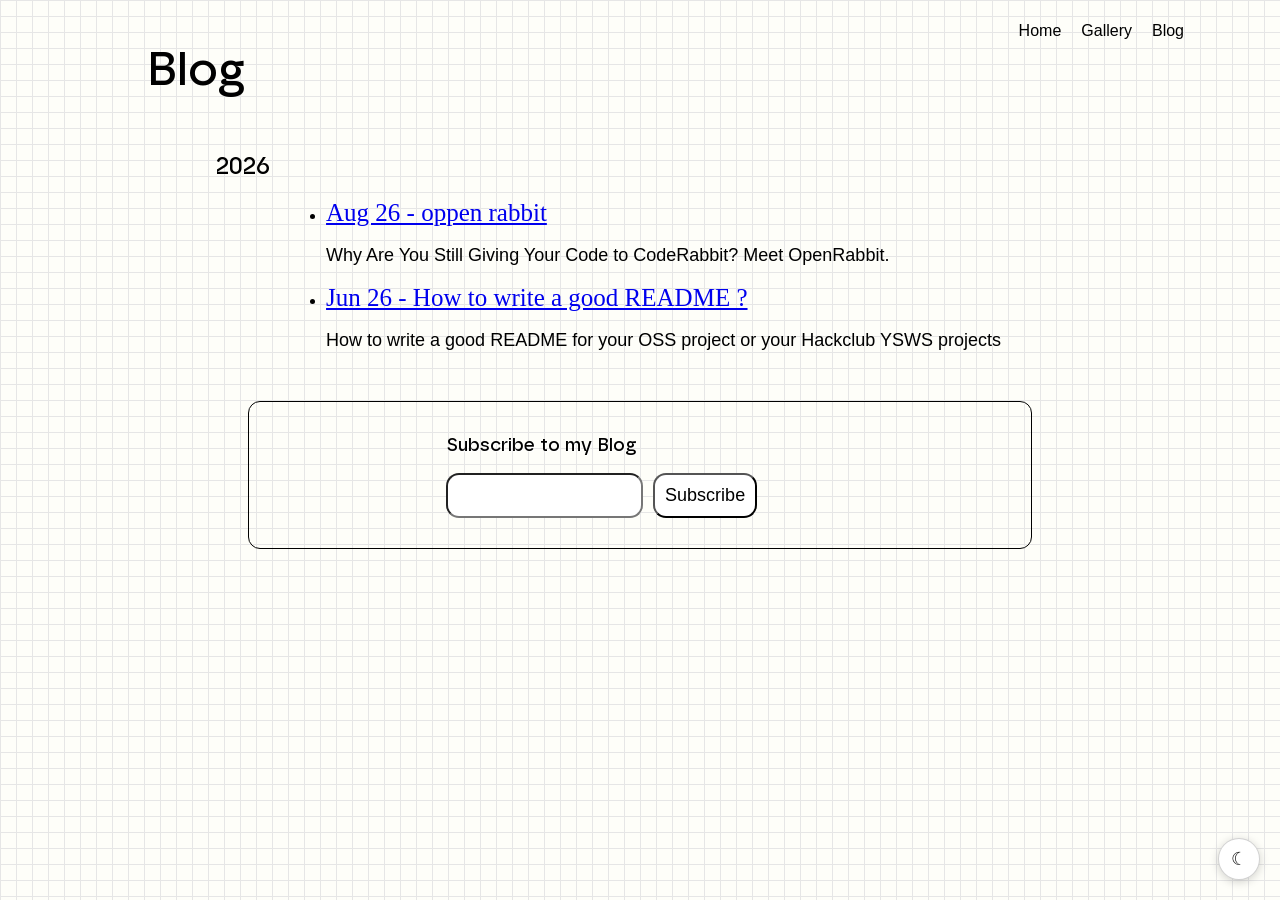
<file: blog.html>
<!DOCTYPE html>
<html lang="en">
<head>
    <meta charset="UTF-8">
    <meta name="viewport" content="width=device-width, initial-scale=1.0">
    <link rel="icon" type="image/png" href="https://cdn.hackclub.com/019f1815-82c6-776b-b1a2-f326934edd79/Untitled%20design%20(51)%20(1).png">
    <link rel="stylesheet" href="dark.css"/>
    <script src="theme.js"></script>
    <link rel="stylesheet" href="responsive.css"/>
    <title>Aryan's Blog</title>
    <style>
        section {
            margin-top: 50px;
        
        }
        body {
            background-color: #fefae031;
            background-image:
        linear-gradient(#e6e6e6 1px, transparent 1px),
        linear-gradient(90deg, #e6e6e6 1px, transparent 1px);
        background-size: 16px 16px;
            
            margin-bottom: 150px;
        }

        .main {
            margin-left: 11% ;
            margin-right: 11%;
            margin-top: 47px;
        }

        p {
            font-size:large;
        }

        p::selection,
h1::selection,
h2::selection,
h3::selection,
h4::selection,
h5::selection,
h6::selection,
a::selection

 {
            background-color: rgb(255, 202, 28);
            color: rgb(0, 0, 0);
        }

        nav {
            position: fixed;
            top: 1%;
            right: 0.5%;
            background-color: transparent;
            width: 100%;
            display: flex;
            

            gap: 20px;
            justify-content: right;
            margin-right: 7%;
          
        }
        nav a {
            text-decoration: 0;
            color: black;
            margin-top: 13px;
            font-family: Arial, Helvetica, sans-serif;
            transition: 0.2s;
            border-bottom: 2px solid transparent;
        }

        nav a:hover {
            border-bottom-color: black;
        }

        p {
            font-family: Arial, Helvetica, sans-serif;
        }
                @font-face {
        font-family: safiro;
        src: url(assets/safiro-medium-webfont.ttf)format("truetype");
        font-display: swap
    }

    @font-face {
    font-family: safiro Fallback;
        src: local(Arial);
        ascent-override:86.78%;descent-override:24.54%;line-gap-override:0.0%;size-adjust:107.98%}

    H1 {
        font-family: safiro,safiro Fallback;
        font-size: 48px;
        font-weight: 1;
        margin-bottom: 0;

    }


    @media (max-width: 768px) {
    h1 {
        font-size: 48px;
    }
}
h2 {
            font-family: safiro,safiro Fallback;
            font-weight: 1;
        }
        h3 {
            font-family: safiro,safiro Fallback;
            font-weight: 1;
        }

        .content {
            margin-left: 7%;
            margin-right: 7%;
        }
        .headi {
            font-size: 25px;
        }
        .pos {
            margin-left: 70px;
        }
        .email {
            width:80%;
            max-width: 570px;
            margin:auto;
            border: 1px solid black;
            padding: 15px;
            padding-left: 20%;
            border-radius: 12px;
            padding-bottom: 30px;
            background-image: url("https://i.pinimg.com/736x/9a/19/5c/9a195c2f5a61bb0fb6708eb7200dd88f.jpg");
        }
        button {
            font-size: large;
            padding: 10px;
            background-image: none;
            background-color: white;
            border-radius: 13px;
            
        }
        #ema {
            padding: 12px;
            background-image: none;
            border-radius: 13px;
        }
        #yu {
            text-shadow: 1px 1px 1px white;
        }
        .subs {
            display: flex;
            gap: 10px;
        }
        @media (max-width:577px){
            .subs {
                flex-direction: column;
            }
            .pos {
                margin-left: 0;
            }
            body {
        background-image: none;
        background-size: auto;
    }
        }
    </style>
</head>
<body>
    <nav>
        <a href="index.html">Home</a>
        <a href="gallery.html">Gallery</a>
        <a href="blog.html">Blog</a>
        <!-- <a href="Daily.html
">Daily</a> -->
    </nav>
    <div class="main">
        <h1 style="margin-bottom: 60px;">
            Blog
        </h1>
        <div class="content">
            <h2>
                2026
            </h2>
            <ul class="pos">
                <li>
                        <a class="headi" href="posts/open-rabbit.html">Aug 26 - oppen rabbit</a>
                        <p>Why Are You Still Giving Your Code to CodeRabbit? Meet OpenRabbit.</p>
                </li>
                <li>
                        <a class="headi" href="posts/readme.html">Jun 26 - How to write a good README ?</a>
                        <p>How to write a good README for your OSS project or your Hackclub YSWS projects</p>
                </li>
                
            
            </ul>
            
        </div>
        
        <section>
            <div class="email">
                <iframe name="hidden_iframe" style="display:none;"></iframe>
                <h3 id="yu">
                    Subscribe to my Blog
                </h3>
                <form action="https://docs.google.com/forms/d/e/1FAIpQLSf6b1pBQ9EhQ7wnm7ou2A1cweW8xdq0o8GilsfD_mX0NJfCSw/formResponse" method="POST"
                    target="hidden_iframe"
                    onsubmit="setTimeout(()=>{ window.location.reload(); }, 500);">
                    <div class="subs">
                        <input type="email" name="entry.538822340" id="ema">
                        <button type="submit">Subscribe</button>
                    </div>
                </form>

                

            </div>
        </section>

    </div>
</body>
</html>
</file>
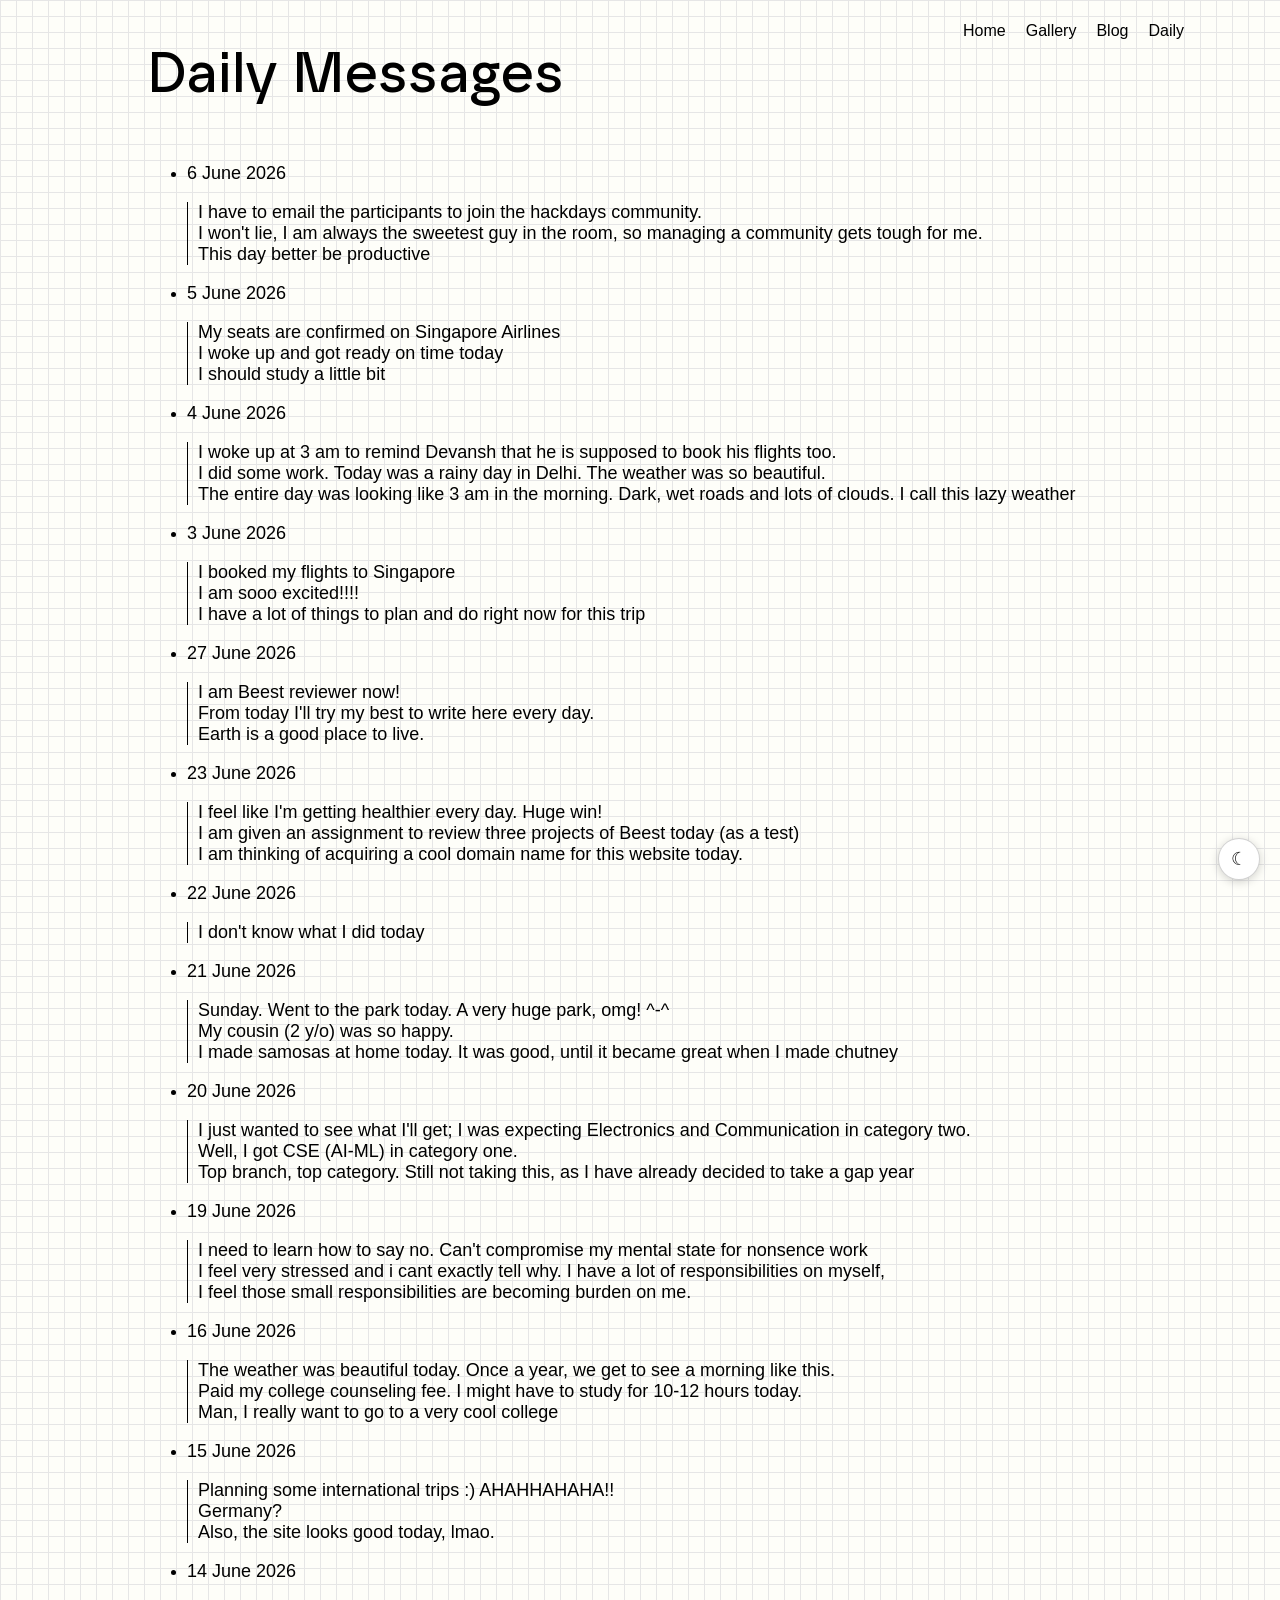
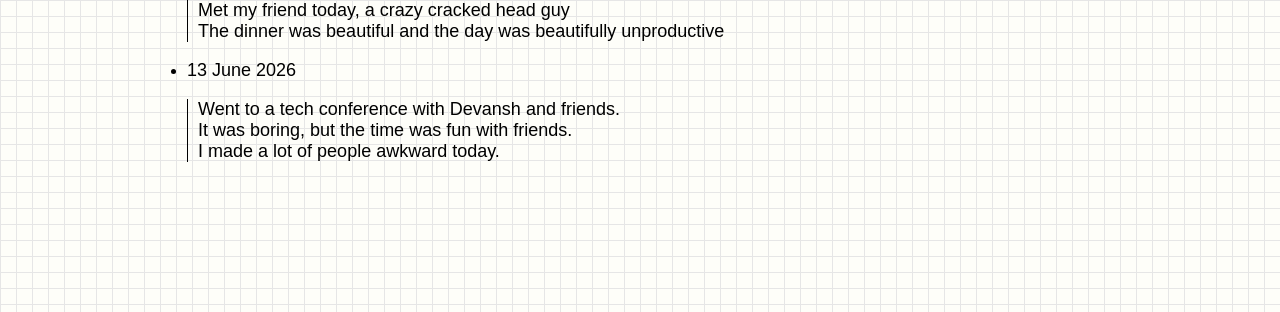
<file: Daily.html>
<!DOCTYPE html>
<html lang="en">
<head>
    <meta charset="UTF-8">
    <meta name="viewport" content="width=device-width, initial-scale=1.0">
    <link rel="stylesheet" href="dark.css"/>
    <script src="theme.js"></script>
    <link rel="icon" type="image/png" href="https://cdn.hackclub.com/019f1815-82c6-776b-b1a2-f326934edd79/Untitled%20design%20(51)%20(1).png">
    <title>Aryan's Daily</title>
    <style>
        section {
            margin-top: 50px;
        
        }
        body {
            background-color: #fefae031;
            background-image:
        linear-gradient(#e6e6e6 1px, transparent 1px),
        linear-gradient(90deg, #e6e6e6 1px, transparent 1px);
        background-size: 16px 16px;

            margin-bottom: 150px;
        }

        .main {
            margin-left: 11% ;
            margin-right: 11%;
            margin-top: 47px;
        }

        p {
            font-size:large;
        }

        p::selection,
h1::selection,
h2::selection,
h3::selection,
h4::selection,
h5::selection,
h6::selection,
a::selection

 {
            background-color: rgb(255, 202, 28);
            color: rgb(0, 0, 0);
        }
        nav {
            position: fixed;
            top: 1%;
            right: 0.5%;
            background-color: transparent;
            width: 100%;
            display: flex;
            

            gap: 20px;
            justify-content: right;
            margin-right: 7%;
          
        }
        nav a {
            text-decoration: 0;
            color: black;
            margin-top: 13px;
            font-family: Arial, Helvetica, sans-serif;
            transition: 0.2s;
            border-bottom: 2px solid transparent;
        }

        nav a:hover {
            border-bottom-color: black;
        }

        p {
            font-family: Arial, Helvetica, sans-serif;
        }
                @font-face {
        font-family: safiro;
        src: url(assets/safiro-medium-webfont.ttf)format("truetype");
        font-display: swap
    }

    @font-face {
    font-family: safiro Fallback;
        src: local(Arial);
        ascent-override:86.78%;descent-override:24.54%;line-gap-override:0.0%;size-adjust:107.98%}

    H1 {
        font-family: safiro,safiro Fallback;
        font-size: 56px;
        font-weight: 1;
        margin-bottom: 0;

    }


    @media (max-width: 768px) {
    h1 {
        font-size: 48px;
    }
    body {
        background-image: none;
        background-size: auto;
    }
}
h2 {
            font-family: safiro,safiro Fallback;
            font-weight: 1;
        }
        h3 {
            font-family: safiro,safiro Fallback;
            font-weight: 1;
        }

        
        .conday {
            border-left: 1px solid black;
            padding-left: 10px;
        }

    </style>
    <link rel="stylesheet" href="responsive.css"/>
</head>
<body>
    <nav>
        <a href="index.html">Home</a>
        <a href="gallery.html">Gallery</a>
        <a href="blog.html">Blog</a>
        <a href="Daily.html">Daily</a>
    </nav>
    <div class="main">
        <h1 style="margin-bottom: 60px;">
            Daily Messages
        </h1>
        <section>
            <div class="day">
                <ul>
                <!-- day start --> <!-- grammar fixed -->

                <li><p>6 June 2026</p></li>
                <div class="conday">
                    <p>I have to email the participants to join the hackdays community.<br>I won't lie, I am always the sweetest guy in the room, so managing a community gets tough for me.<br>This day better be productive</p> 
                    
                </div>
                <!-- day end -->
                <!-- day start --> <!-- grammar fixed -->

                <li><p>5 June 2026</p></li>
                <div class="conday">
                    <p>My seats are confirmed on Singapore Airlines<br>I woke up and got ready on time today<br>I should study a little bit</p> 
                    
                </div>
                <!-- day end -->
                <!-- day start --> <!-- grammar fixed -->

                <li><p>4 June 2026</p></li>
                <div class="conday">
                    <p>I woke up at 3 am to remind Devansh that he is supposed to book his flights too.<br>I did some work. Today was a rainy day in Delhi. The weather was so beautiful.<br>The entire day was looking like 3 am in the morning. Dark, wet roads and lots of clouds. I call this lazy weather</p> 
                    
                </div>
                <!-- day end -->
                <!-- day start --> <!-- grammar fixed -->

                <li><p>3 June 2026</p></li>
                <div class="conday">
                    <p>I booked my flights to Singapore<br>I am sooo excited!!!!<br>I have a lot of things to plan and do right now for this trip</p> 
                    
                </div>
                <!-- day end -->
                <!-- day start --> <!-- grammar fixed -->

                <li><p>27 June 2026</p></li>
                <div class="conday">
                    <p>I am Beest reviewer now!<br>From today I'll try my best to write here every day.<br>Earth is a good place to live.</p> 
                    
                </div>
                <!-- day end -->
                <!-- day start --> <!-- grammar fixed -->

                <li><p>23 June 2026</p></li>
                <div class="conday">
                    <p>I feel like I'm getting healthier every day. Huge win!<br>I am given an assignment to review three projects of Beest today (as a test)<br>I am thinking of acquiring a cool domain name for this website today.</p> 
                    
                </div>
                <!-- day end -->
                <!-- day start --> <!-- grammar fixed -->

                <li><p>22 June 2026</p></li>
                <div class="conday">
                    <p>I don't know what I did today</p> 
                    
                </div>
                <!-- day end -->
                <!-- day start --> <!-- grammar fixed -->

                <li><p>21 June 2026</p></li>
                <div class="conday">
                    <p>Sunday. Went to the park today. A very huge park, omg! ^-^<br>My cousin (2 y/o) was so happy.<br>I made samosas at home today. It was good, until it became great when I made chutney</p> 
                    
                </div>
                <!-- day end -->
                <!-- day start --> <!-- grammar fixed -->

                <li><p>20 June 2026</p></li>
                <div class="conday">
                    <p>I just wanted to see what I'll get; I was expecting Electronics and Communication in category two.<br>Well, I got CSE (AI-ML) in category one.<br>Top branch, top category. Still not taking this, as I have already decided to take a gap year</p> 
                    
                </div>
                <!-- day end -->
                 <li><p>19 June 2026</p></li>
                <div class="conday">
                    <p>I need to learn how to say no. Can't compromise my mental state for nonsence work<br>I feel very stressed and i cant exactly tell why. I have a lot of responsibilities on myself,<br>I feel those small responsibilities are becoming burden on me.</p> 
                    
                </div>
                <!-- day end -->     
                <!-- day start --> <!-- grammar fixed -->

                <li><p>16 June 2026</p></li>
                <div class="conday">
                    <p>The weather was beautiful today. Once a year, we get to see a morning like this.<br>Paid my college counseling fee. I might have to study for 10-12 hours today.<br>Man, I really want to go to a very cool college</p> 
                    
                </div>
                <!-- day end -->
                <!-- day start --> <!-- grammar fixed -->

                <li><p>15 June 2026</p></li>
                <div class="conday">
                    <p>Planning some international trips :) AHAHHAHAHA!!<br>Germany?<br>Also, the site looks good today, lmao.</p>
                    
                </div>
                <!-- day end -->
                <!-- day start --> <!-- grammar fixed -->

                <li><p>14 June 2026</p></li>
                <div class="conday">
                    <p>Met my friend today, a crazy cracked head guy<br>The dinner was beautiful and the day was beautifully unproductive</p>
                    
                </div>
                <!-- day end -->
                <!-- day start --> <!-- grammar fixed -->

                <li><p>13 June 2026</p></li>
                <div class="conday">
                    <p>Went to a tech conference with Devansh and friends.<br>It was boring, but the time was fun with friends.<br>I made a lot of people awkward today.</p>
                    
                </div>
                <!-- day end -->
                
                </ul>
            </div>
            
            
            
        </section>
    </div>
</body>
</html>
</file>
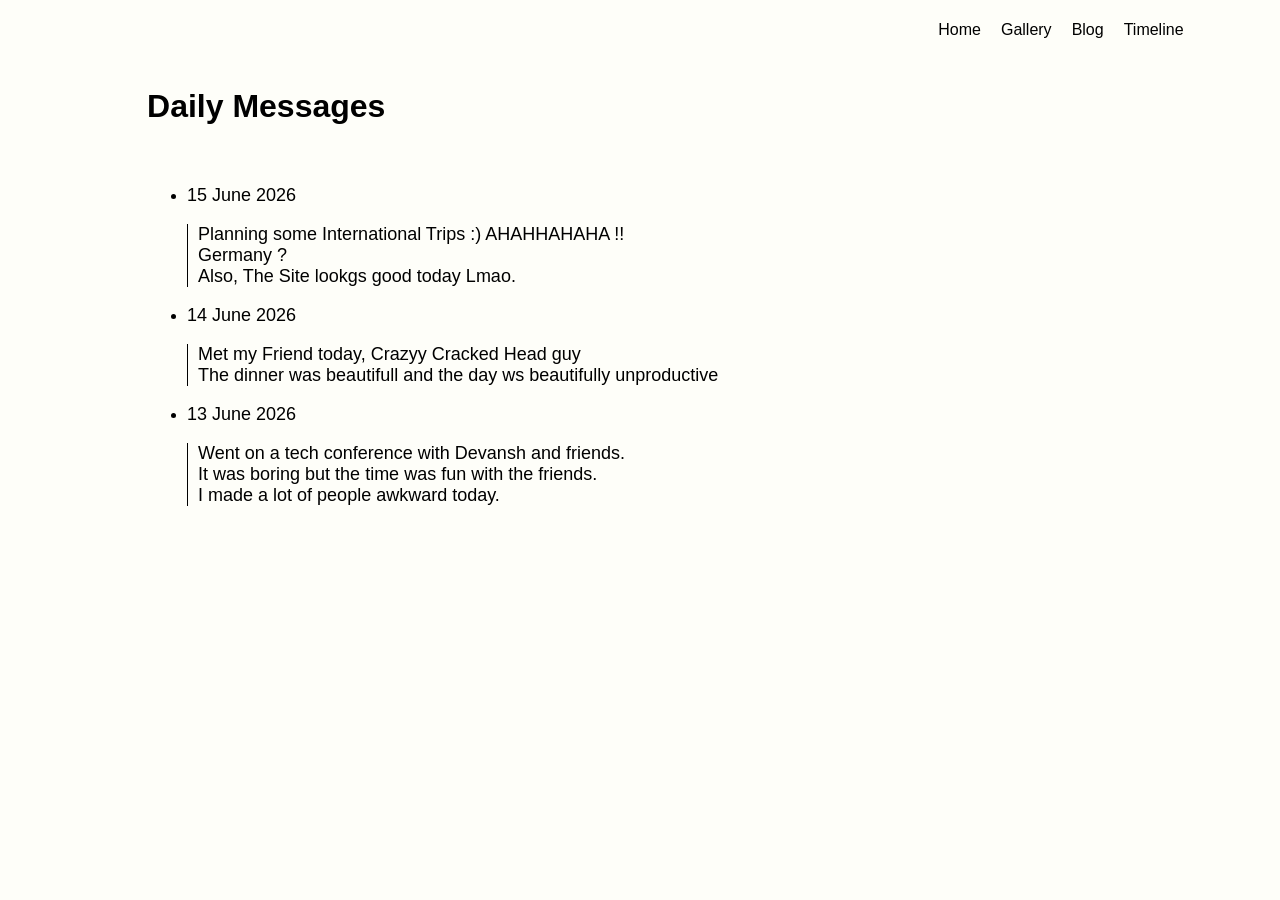
<file: timeline.html>
<!DOCTYPE html>
<html lang="en">
<head>
    <meta charset="UTF-8">
    <meta name="viewport" content="width=device-width, initial-scale=1.0">
    <title>Timeline</title>
    <style>
        section {
            margin-top: 50px;
        
        }
        body {
            background-color: #fefae031;
            background-image:url("https://cdn.hackclub.com/019eba81-597a-7910-8f11-101af9f625a7/Untitled%20design%20(23).png");

            margin-bottom: 150px;
        }

        .main {
            margin-left: 11% ;
            margin-right: 11%;
            margin-top: 47px;
        }

        p {
            font-size:large;
        }
        nav {
            display: flex;
            

            gap: 20px;
            justify-content: right;
            margin-right: 7%;
          
        }
        nav a {
            text-decoration: 0;
            color: black;
            margin-top: 13px;
            font-family: Arial, Helvetica, sans-serif;
            transition: 0.2s;
            border-bottom: 2px solid transparent;
        }

        nav a:hover {
            border-bottom-color: black;
        }

        p {
            font-family: Arial, Helvetica, sans-serif;
        }
        h1 {
            font-family: Arial, Helvetica, sans-serif;
        }
        h2 {
            font-family: Arial, Helvetica, sans-serif;
        }
        h3 {
            font-family: 'Segoe UI', Tahoma, Geneva, Verdana, sans-serif;
        }
        
        .conday {
            border-left: 1px solid black;
            padding-left: 10px;
        }

    </style>
</head>
<body>
    <nav>
        <a href="index.html">Home</a>
        <a href="gallery.html">Gallery</a>
        <a href="blog.html">Blog</a>
        <a href="timeline.html">Timeline</a>
    </nav>
    <div class="main">
        <h1 style="margin-bottom: 60px;">
            Daily Messages
        </h1>
        <section>
            <div class="day">
                <ul>
                <!-- day start -->
                <li><p>15 June 2026</p></li>
                <div class="conday">
                    <p>Planning some International Trips :) AHAHHAHAHA !! <br> Germany ? <br> Also, The Site lookgs good today Lmao.</p>
                    
                </div>
                <!-- day end -->
                <!-- day start -->
                <li><p>14 June 2026</p></li>
                <div class="conday">
                    <p>Met my Friend today, Crazyy Cracked Head guy <br> The dinner was beautifull and the day ws beautifully unproductive  </p>
                    
                </div>
                <!-- day end -->
                <!-- day start -->
                <li><p>13 June 2026</p></li>
                <div class="conday">
                    <p>Went on a tech conference with Devansh and friends. <br> It was boring but the time was fun with the friends. <br> I made a lot of people awkward today. </p>
                    
                </div>
                <!-- day end -->
                
                </ul>
            </div>
            
            
            
        </section>
    </div>
</body>
</html>
</file>
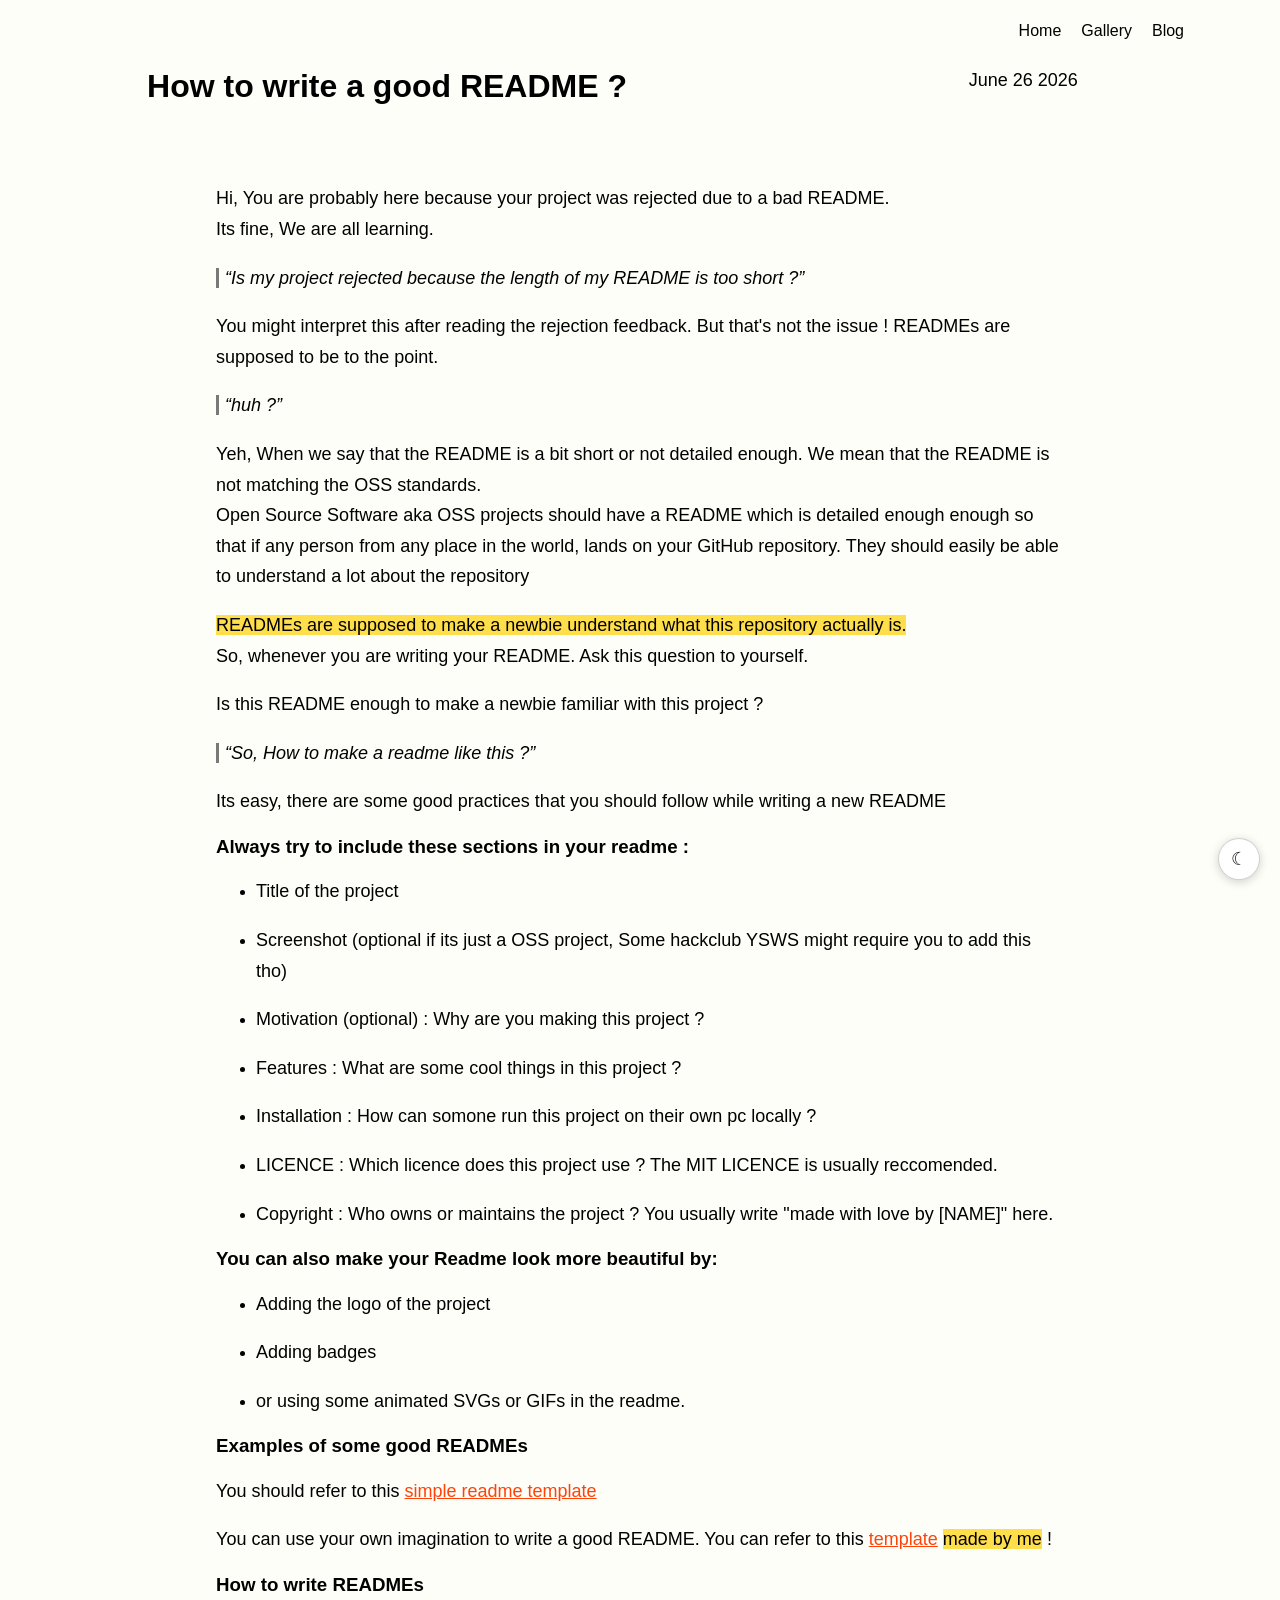
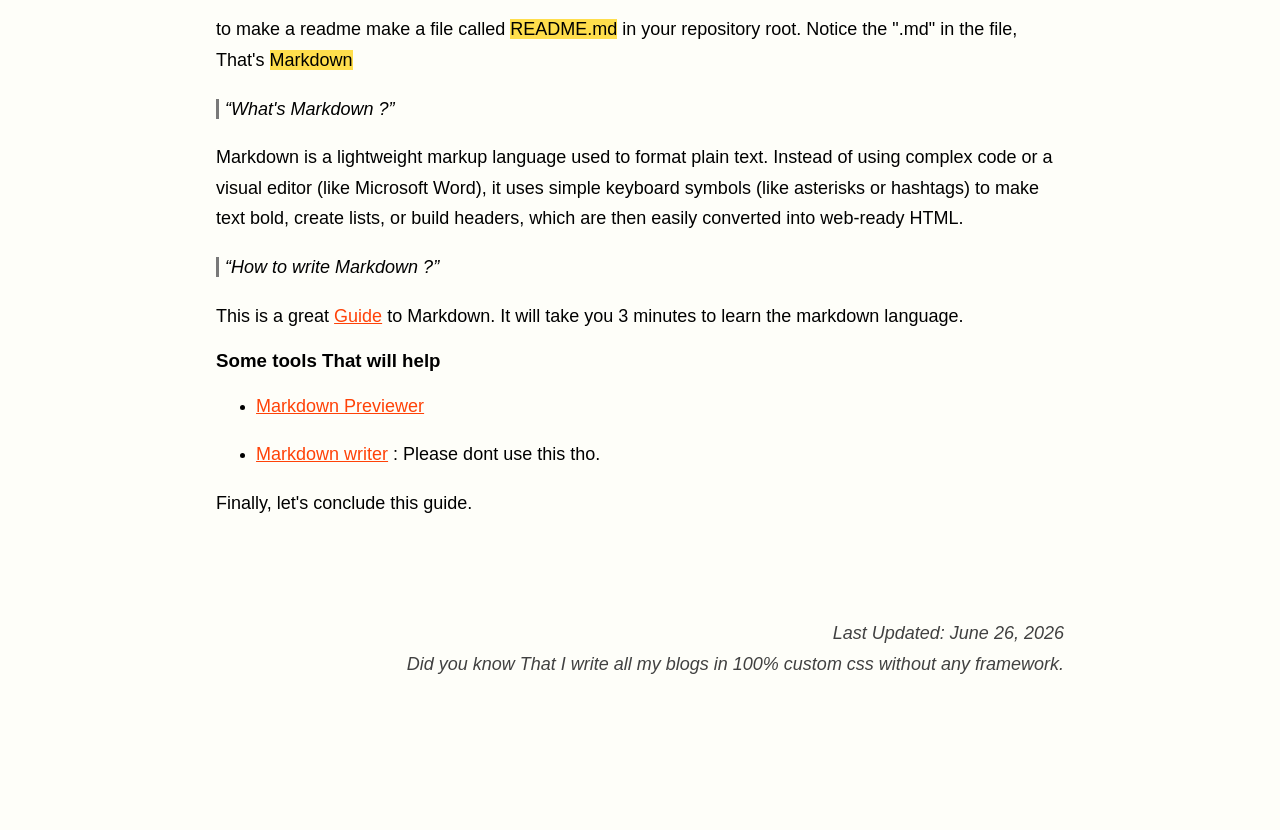
<file: posts/readme.html>
<!DOCTYPE html>
<html lang="en">
<head>
    <meta charset="UTF-8">
    <meta name="viewport" content="width=device-width, initial-scale=1.0">
    <link rel="icon" type="image/png" href="https://cdn.hackclub.com/019f1815-82c6-776b-b1a2-f326934edd79/Untitled%20design%20(51)%20(1).png">
    <link rel="stylesheet" href="../dark.css"/>
    <script src="../theme.js"></script>
    <title>Aryan's Blog - Readme</title>
    <style>
        section {
            margin-top: 50px;
        
        }
        body {
            background-color: #fefae031;
            

            margin-bottom: 150px;
        }

        .main {
            margin-left: 11% ;
            margin-right: 11%;
            margin-top: 47px;
        }

        q,p
         {
            font-size:large;
        }
        q::selection,
        p::selection,
h1::selection,
h2::selection,
h3::selection,
h4::selection,
h5::selection,
h6::selection,
a::selection

 {
            background-color: rgb(255, 202, 28);
            color: rgb(0, 0, 0);
        }

        nav {
            position: fixed;
            top: 1%;
            right: 0.5%;
            background-color: transparent;
            width: 100%;
            display: flex;
            

            gap: 20px;
            justify-content: right;
            margin-right: 7%;
          
        }
        nav a {
            text-decoration: 0;
            color: black;
            margin-top: 13px;
            font-family: Arial, Helvetica, sans-serif;
            transition: 0.2s;
            border-bottom: 2px solid transparent;
        }

        nav a:hover {
            border-bottom-color: black;
        }

        q, p {
            font-family: Arial, Helvetica, sans-serif;
        }
        h1 {
            font-family: Arial, Helvetica, sans-serif;
        }
        h2 {
            font-family: Arial, Helvetica, sans-serif;
        }
        h3,h4 {
            font-family: 'Segoe UI', Tahoma, Geneva, Verdana, sans-serif;
        }

        .content {
            margin-left: 7%;
            margin-right: 7%;
        }
        .headi{
            display: grid;
            grid-template-columns: 5fr 1fr;
            justify-content: center;
            
        }
        q,p {
            line-height: 1.7;
        }
        .highlight {
            background-color: 	#ffd519c4;
            text-shadow: none;
        }

        q {
            border-left: 3px solid rgb(121, 121, 121);
            padding-left: 6px;
            font-style: italic;
        }

        @media (max-width:517px){
            .main {
            margin-left: 6% ;
            margin-right: 6%;
            }
            body {
        background-image: none;
        background-size: auto;
    }
        }
        #updated {
            color: rgb(65, 65, 65);
            text-align: right;
            font-style: italic;
            margin-top: 100px;
        }


         /* Blog CSS */
        
        

        .mind {
            display: grid;
            grid-template-columns: 1fr 1fr;
            gap: 15px;
            
        }
        #imga {
            width:450px
        }

        .imggrp {
            display: flex;
            overflow-y: auto;
            gap: 10px;
            padding-bottom: 10px;
        }
        .imggrp img {
            height: 200px;

        }
        .link {
            color: rgb(255, 66, 8);
        }

        @media(max-width:1293px){
            .mind {display: block;}
            #grp {
            display: flex;
    flex-direction: column;
    align-items: center;
            }
            #grp img {
                    width: 100%;
    max-width: 450px;
    display: block;
    margin: 10px auto;
            }

        }


    </style>
</head>
<body>
    <nav>
        <a href="../index.html">Home</a>
        <a href="../gallery.html">Gallery</a>
        <a href="../blog.html">Blog</a>
        <!-- <a href="../Daily.html
">Daily</a> -->
    </nav>
    <div class="main">
        <div class="headi">
            <h1 style="margin-bottom: 60px;">
                How to write a good README ?
            </h1>
            <p>June 26 2026</p>
        </div>
        <div class="content">
                <!-- blog -->
                 <p>Hi, You are probably here because your project was rejected due to a bad README. <br> Its fine, We are all learning. </p>
                 <q>Is my project rejected because the length of my README is too short ?</q>
                 <p>You might interpret this after reading the rejection feedback. But that's not the issue ! 
                    READMEs are supposed to be to the point.
                 </p>
                 <q>huh ?</q>
                 <p>Yeh, When we say that the README is a bit short or not detailed enough. We mean that the README is not 
                    matching the OSS standards. <br> Open Source Software aka OSS projects should have a README which is detailed enough enough so that if any person from any place in the world, lands on your GitHub repository. They should easily be able to understand a lot about the repository </p>
                <p><span class="highlight">READMEs are supposed to make a newbie understand what this repository actually is.</span> <br> So, whenever you are writing your README. Ask this question to yourself.</p>
                <p>Is this README enough to make a newbie familiar with this project ?</p>
                <q>So, How to make a readme like this ?</q>
                <p>Its easy, there are some good practices that you should follow while writing a new README </p>
                <h3>Always try to include these sections in your readme :</h3>
                <ul>
                    <li>
                        <p>Title of the project</p>
                    </li>
                    <li>
                        <p>Screenshot (optional if its just a OSS project, Some hackclub YSWS might require you to add this tho)</p>
                    </li>
                    <li>
                        <p>Motivation (optional) : Why are you making this project ?</p>
                    </li>
                    <li>
                        <p>Features : What are some cool things in this project ?</p>
                    </li>
                    <li>
                        <p>Installation : How can somone run this project on their own pc locally ?</p>
                    </li>
                    <li>
                        <p>
                            LICENCE : Which licence does this project use ? The MIT LICENCE is usually reccomended.
                        </p>
                    </li>
                    <li>
                        <p>
                            Copyright : Who owns or maintains the project ? You usually write "made with love by [NAME]" here.
                        </p>
                    </li>

                </ul>
                <h3> You can also make your Readme look more beautiful by: </h3>
                <ul>
                    <li>
                        <p>Adding the logo of the project</p>
                    </li>
                    <li>
                        <p>Adding badges</p>
                    </li>
                    <li>
                        <p>or using some animated SVGs or GIFs in the readme.</p>
                    </li>
                </ul>
                <h3>Examples of some good READMEs</h3>
                <p>You should refer to this <a class="link" href="https://gist.github.com/DomPizzie/7a5ff55ffa9081f2de27c315f5018afc">simple readme template</a> </p>
                <p>You can use your own imagination to write a good README. You can refer to this <a class="link" href="https://github.com/aryanbrite/me/blob/main/readme.md">template</a> <span class="highlight">made by me</span> !</p>
                <h3>How to write READMEs</h3>
                <p>to make a readme make a file called <span class="highlight">README.md</span> in your repository root. Notice the ".md" in the file, That's <span class="highlight">Markdown</span></p>
                <q>What's Markdown ?</q>
                <p>Markdown is a lightweight markup language used to format plain text. Instead of using complex code or a visual editor (like Microsoft Word), it uses simple keyboard symbols (like asterisks or hashtags) to make text bold, create lists, or build headers, which are then easily converted into web-ready HTML.</p>
                <q>How to write Markdown ?</q>
                <p>This is a great <a class="link" href="https://www.markdownguide.org/cheat-sheet/">Guide</a> to Markdown. It will take you 3 minutes to learn the markdown language. </p>
                 <h3>Some tools That will help</h3>
                 <ul>
                    <li> <p> <a class="link" href="https://markdownlivepreview.com/">Markdown Previewer</a></p></li>
                    <li><p> <a class="link" href="https://readme.so/">Markdown writer</a> : Please dont use this tho. </p></li>
                
                 </ul>
                 <p>Finally, let's conclude this guide.</p>
                 <!-- blog-end -->
                 <p id="updated" >Last Updated: June 26, 2026 <br>
                    Did you know That I write all my blogs in 100% custom css without any framework.
                 </p>
        </div>
    </div>
</body>
</html>
</file>
<file: dark.css>
:root[data-theme="dark"] {
    color-scheme: dark;

    --bg:        #0f1115;
    --bg-raised: #171a21;
    --grid:      #1c2029;      
    --text:      #e4e4e7;
    --text-dim:  #8b8f98;
    --border:    #2a2e37;
    --accent:    #ff8a5c;            
    --hl-bg:     rgba(255, 213, 25, .18);
    --hl-text:   #ffd95e;

    background-color: var(--bg);
}

:root[data-theme="dark"] body {
    background-color: var(--bg);
    color: var(--text);
}

:root[data-theme="dark"] body:not(:has(.home-nav)) {
    background-image:
        linear-gradient(var(--grid) 1px, transparent 1px),
        linear-gradient(90deg, var(--grid) 1px, transparent 1px);
}

@media (max-width: 768px) {
    :root[data-theme="dark"] body:not(:has(.home-nav)) {
        background-image: none;
    }
}

:root[data-theme="dark"] h1,
:root[data-theme="dark"] h2,
:root[data-theme="dark"] h3,
:root[data-theme="dark"] h4,
:root[data-theme="dark"] p,
:root[data-theme="dark"] li,
:root[data-theme="dark"] q,
:root[data-theme="dark"] .headi,
:root[data-theme="dark"] .text p {
    color: var(--text);
}

:root[data-theme="dark"] p,
:root[data-theme="dark"] #yu {
    text-shadow: none;
}

:root[data-theme="dark"] .intro p[style] {
    color: var(--text) !important;
}

:root[data-theme="dark"] #updated,
:root[data-theme="dark"] .note {
    color: var(--text-dim);
}

:root[data-theme="dark"] .highlight {
    background-color: var(--hl-bg);
    color: var(--hl-text);
    text-shadow: none;
}

/* ---------- nav ---------- */

:root[data-theme="dark"] nav a {
    color: var(--text);
}

:root[data-theme="dark"] nav a:hover {
    border-bottom-color: var(--text);
}

/* index.html paints a solid white bar behind the fixed nav */
:root[data-theme="dark"] .home-nav::before {
    background-color: var(--bg);
}

/* ---------- links ---------- */

:root[data-theme="dark"] .link {
    color: var(--accent);
}

/* ---------- boxes & borders ---------- */

:root[data-theme="dark"] section .proj div,
:root[data-theme="dark"] section .p1,
:root[data-theme="dark"] .email,
:root[data-theme="dark"] .conday,
:root[data-theme="dark"] q {
    border-color: var(--border);
}

:root[data-theme="dark"] section .proj div,
:root[data-theme="dark"] section .p1 {
    background-color: var(--bg-raised);
}

/* blog.html's .email box uses a light paper texture */
:root[data-theme="dark"] .email {
    background-image: none;
    background-color: var(--bg-raised);
}

/* ---------- form controls (blog.html subscribe box) ---------- */

:root[data-theme="dark"] button {
    background-color: var(--bg-raised);
    color: var(--text);
    border: 1px solid var(--border);
}

:root[data-theme="dark"] button:hover {
    background-color: #20242c;
}

:root[data-theme="dark"] #ema {
    background-color: #0b0d11;
    color: var(--text);
    border: 1px solid var(--border);
}

:root[data-theme="dark"] #ema::placeholder {
    color: var(--text-dim);
}

/* ---------- index.html polaroid cards ---------- */

:root[data-theme="dark"] .hp-card {
    border-color: #23262e;
    box-shadow: 0 4px 20px rgba(0, 0, 0, .55);
}

:root[data-theme="dark"] .hp-card:hover {
    box-shadow: 0 16px 40px rgba(0, 0, 0, .7);
}

/* ---------- icons ---------- */

/* the GitHub mark is solid black — invert it so it doesn't disappear.
   The LinkedIn image is a colour logo on white, so it's left alone. */
:root[data-theme="dark"] .gith img[src*="flaticon"] {
    filter: invert(1);
}

/* ---------- unused-but-styled helpers in style.css ---------- */

:root[data-theme="dark"] .jj,
:root[data-theme="dark"] .n a {
    background-image: none;
    background-color: var(--bg-raised);
    color: var(--text);
    -webkit-text-fill-color: var(--text);
}

/* ---------- optional: take the glare off photos/video ----------
:root[data-theme="dark"] .gro img,
:root[data-theme="dark"] .goo img,
:root[data-theme="dark"] .imges img,
:root[data-theme="dark"] .vid {
    filter: brightness(.88);
}
*/

/* ============================================================
   the toggle button itself (visible in both themes)
   ============================================================ */

.theme-toggle {
    position: fixed;
    right: 20px;
    bottom: 20px;
    z-index: 10001;
    width: 42px;
    height: 42px;
    padding: 0;
    font-size: 18px;
    line-height: 1;
    font-family: Arial, Helvetica, sans-serif;
    border: 1px solid rgba(0, 0, 0, .18);
    border-radius: 50%;
    background-color: #fff;
    background-image: none;
    color: #111;
    cursor: pointer;
    box-shadow: 0 2px 10px rgba(0, 0, 0, .18);
    transition: transform .2s, box-shadow .2s;
}

.theme-toggle:hover {
    transform: scale(1.08) translateY(-3px);
}

.theme-toggle:active {
    transform: scale(.94);
}

:root[data-theme="dark"] .theme-toggle {
    background-color: #1b1f27;
    border-color: #2f343d;
    color: #ffd95e;
    box-shadow: 0 2px 12px rgba(0, 0, 0, .6);
}

@media (prefers-reduced-motion: reduce) {
    .theme-toggle { transition: none; }
}
</file>
<file: responsive.css>
:root .gro,
:root .goo,
:root .imggrp,
:root .wr {
    overflow-x: auto;
    overflow-y: hidden;
    -webkit-overflow-scrolling: touch;
    overscroll-behavior-x: contain;
    scrollbar-width: thin;
}

:root .gro > *,
:root .goo > *,
:root .imggrp > * {
    flex: 0 0 auto;
}

:root img,
:root video,
:root iframe {
    max-width: 100%;
}

:root .gro img,  :root .gro video,
:root .goo img,  :root .goo video,
:root .imggrp img,
:root .wr img,   :root .wr video {
    max-width: none;
}

:root body {
    -webkit-text-size-adjust: 100%;
}

:root .intro h1 {
    font-size: clamp(2.5rem, 12vw, 6rem);
    line-height: 1.04;
    overflow-wrap: break-word;
}

@media (max-width: 1023px) {
    :root .main {
        margin-left: 7%;
        margin-right: 7%;
    }

    :root .content {
        margin-left: 0;
        margin-right: 0;
    }

    :root .thing {
        height: auto;
        padding-top: 76px;
        padding-bottom: 24px;
    }

    :root .get {
        gap: 24px;
    }

    :root .im1 {
        flex-direction: column;
        gap: 18px;
        text-align: center;
    }

    :root .imo {
        width: 52vw;
        max-width: 230px;
    }

    :root .headi {
        grid-template-columns: 1fr;
        gap: 10px;
    }

    :root section .proj div,
    :root section .p1 {
        padding-left: 22px;
        padding-right: 22px;
    }
}


@media (max-width: 600px) {

    :root .main {
        margin-left: 18px;
        margin-right: 18px;
    }

    :root h1 {
        font-size: clamp(1.75rem, 8.5vw, 3rem);
        line-height: 1.08;
        overflow-wrap: break-word;
    }

    :root h2 {
        font-size: 1.5rem;
    }
    :root .timeline img {
        width: 190px;
        height: 145px;
    }

    :root .vid {
        height: 145px;
    }

    :root .imggrp img {
        height: 150px;
    }

    :root #img1 {
        height: 230px;
        width: auto;
        max-width: none;
    }

    :root ul {
        padding-inline-start: 18px;
    }

    :root li {
        margin-left: 0;
        margin-bottom: 22px;
    }

    :root .email {
        width: auto;
        max-width: none;
        padding: 18px;
    }

    :root .pos {
        margin-left: 0;
    }

    :root .subs {
        flex-direction: column;
    }

    :root #ema {
        width: 100%;
        box-sizing: border-box;
        font-size: 16px;
        min-height: 44px;
    }

    :root .subs button {
        width: 100%;
        min-height: 44px;
    }

    :root .imges {
        gap: 18px;
    }

    :root #updated {
        margin-top: 48px;
    }
    :root .theme-toggle {
        right: 14px;
        bottom: 14px;
        width: 40px;
        height: 40px;
    }
}

@media (max-width: 430px) {

    :root nav {
        gap: 14px;
        margin-right: 5%;
        padding-left: 14px;
    }

    :root .home-nav {
        margin-right: 5%;
    }

    :root nav a {
        font-size: 15px;
        margin-top: 12px;
    }

    :root .timeline img {
        width: 165px;
        height: 130px;
    }

    :root .vid {
        height: 130px;
    }
}

@media (hover: none) {

    :root .imges img:hover,
    :root img:hover {
        transform: none;
    }

    :root .gith:hover {
        transform: none;
    }

    :root .theme-toggle:hover {
        transform: none;
    }
    :root .gith:active {
        transform: scale(.95) translateY(5px);
    }
}
</file>
